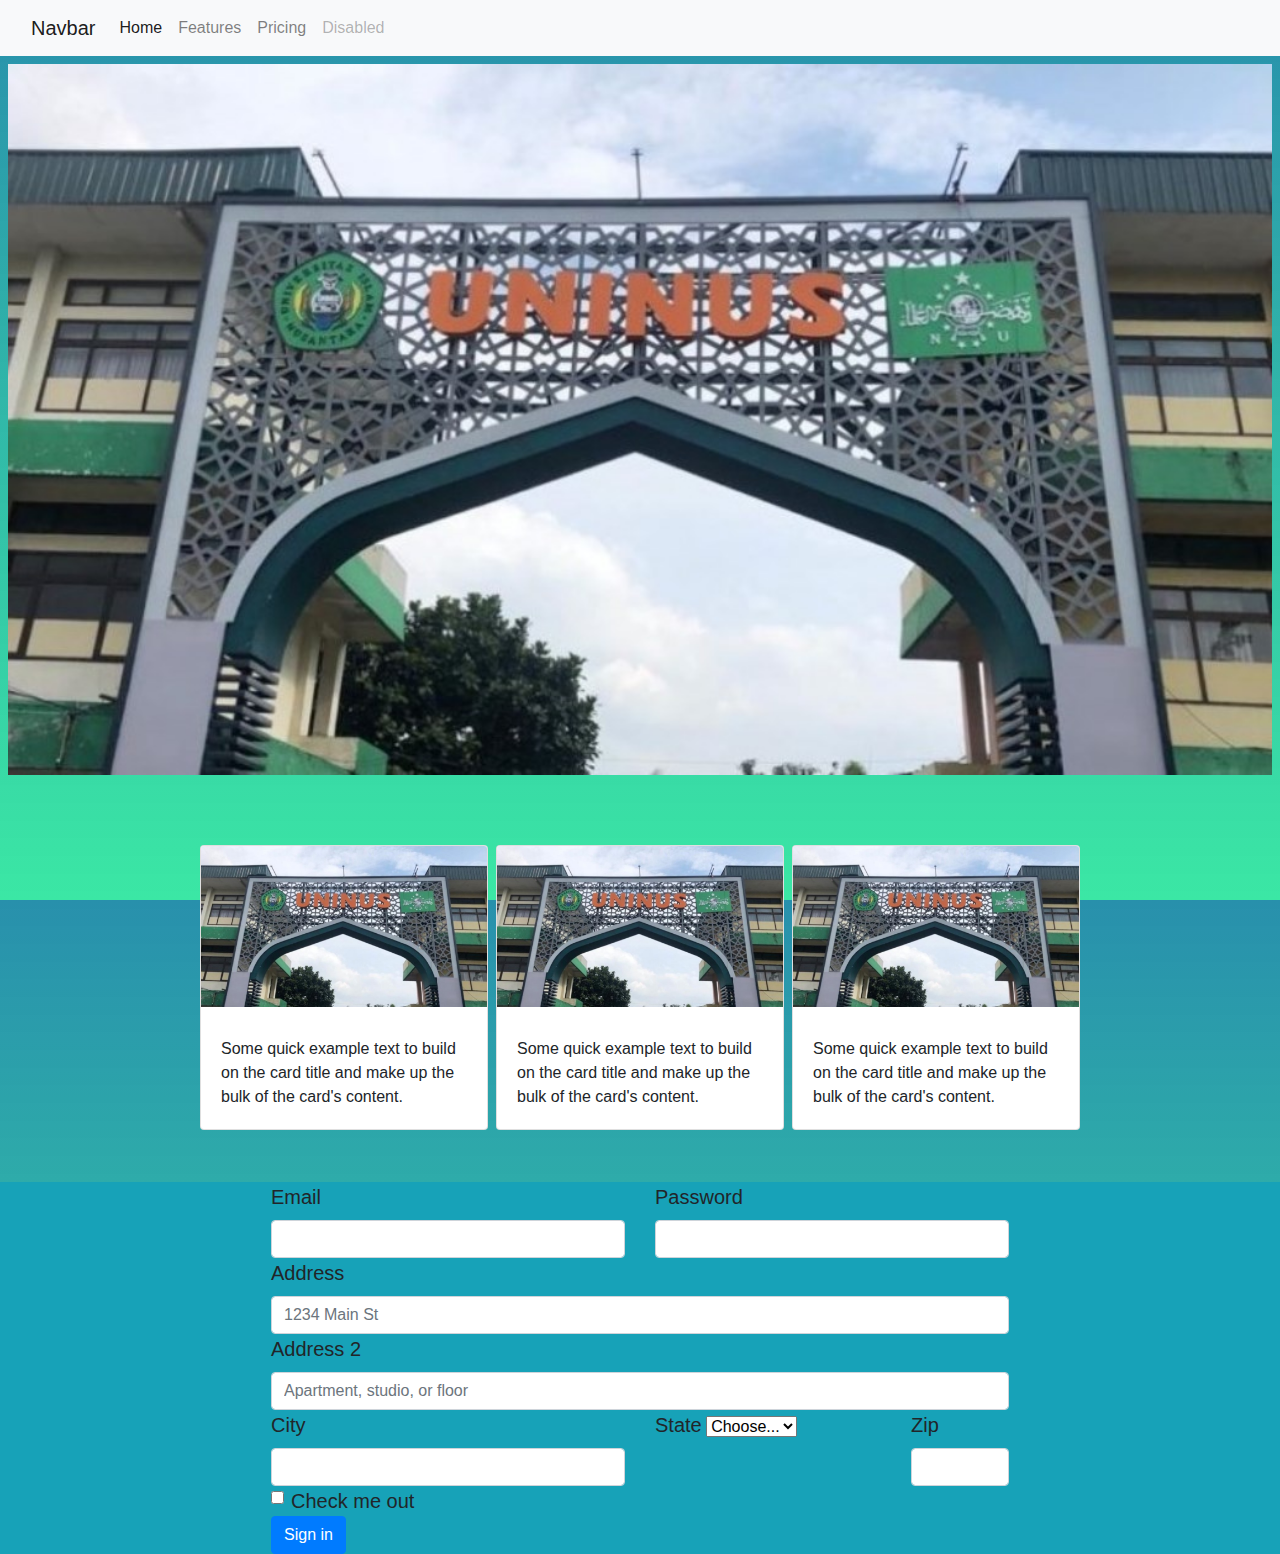
<file: dashboard.html>
<!doctype html>
<html lang="en">
  <head>
    <!-- Required meta tags -->
    <meta charset="utf-8">
    <meta name="viewport" content="width=device-width, initial-scale=1, shrink-to-fit=no">

    <!-- Bootstrap CSS -->
    <link rel="stylesheet" href="https://stackpath.bootstrapcdn.com/bootstrap/4.5.2/css/bootstrap.min.css" integrity="sha384-JcKb8q3iqJ61gNV9KGb8thSsNjpSL0n8PARn9HuZOnIxN0hoP+VmmDGMN5t9UJ0Z" crossorigin="anonymous">
    <link rel="stylesheet" href="style.css">
    
    <title>Dashboard</title>
  </head>
  <body>
    <!-- Navbar -->
    <nav class="navbar navbar-expand-lg navbar-light bg-light">
      <div class="container-fluid">
        <a class="navbar-brand" href="#">Navbar</a>
        <button class="navbar-toggler" type="button" data-bs-toggle="collapse" data-bs-target="#navbarNav" aria-controls="navbarNav" aria-expanded="false" aria-label="Toggle navigation">
          <span class="navbar-toggler-icon"></span>
        </button>
        <div class="collapse navbar-collapse" id="navbarNav">
          <ul class="navbar-nav">
            <li class="nav-item">
              <a class="nav-link active" aria-current="page" href="#">Home</a>
            </li>
            <li class="nav-item">
              <a class="nav-link" href="#">Features</a>
            </li>
            <li class="nav-item">
              <a class="nav-link" href="#">Pricing</a>
            </li>
            <li class="nav-item">
              <a class="nav-link disabled" href="#" tabindex="-1" aria-disabled="true">Disabled</a>
            </li>
          </ul>
        </div>
      </div>
    </nav>

      <div id="carouselExampleSlidesOnly" class="carousel slide m-2 w-100vw" data-bs-ride="carousel">
        <div class="carousel-inner pb-15">
          <div class="carousel-item active">
            <img src="uninus.jpg" class="img-fluid w-100 h-50" alt="...">
        </div>
        <div class="carousel-item">
          <img src="uninus2.jpg" class="d-block w-100" alt="...">
        </div>
        <div class="carousel-item">
          <img src="UNINUS1.jpg" class="d-block w-100" alt="...">
        </div>
      </div>
    </div>
    
    <div class="row p-5 d-flex justify-content-center">

      
      <div class="card m-1" style="width: 18rem;">
        <img src="uninus.jpg" class="card-img-top" alt="...">
        <div class="card-body">
          <p class="card-text">Some quick example text to build on the card title and make up the bulk of the card's content.</p>
      </div>
    </div>
    
    <div class="card m-1" style="width: 18rem;">
      <img src="uninus.jpg" class="card-img-top" alt="...">
      <div class="card-body">
        <p class="card-text">Some quick example text to build on the card title and make up the bulk of the card's content.</p>
      </div>
    </div>
    
    <div class="card m-1" style="width: 18rem;">
      <img src="uninus.jpg" class="card-img-top" alt="...">
      <div class="card-body">
        <p class="card-text">Some quick example text to build on the card title and make up the bulk of the card's content.</p>
      </div>
    </div>
    
  </div>

  <div class="valid d-flex justify-content-center bg-info">
    <form class="row g-3">
      <div class="col-md-6">
      <label for="inputEmail4" class="form-label">Email</label>
      <input type="email" class="form-control" id="inputEmail4">
    </div>
    <div class="col-md-6">
      <label for="inputPassword4" class="form-label">Password</label>
      <input type="password" class="form-control" id="inputPassword4">
    </div>
    <div class="col-12">
      <label for="inputAddress" class="form-label">Address</label>
      <input type="text" class="form-control" id="inputAddress" placeholder="1234 Main St">
    </div>
    <div class="col-12">
      <label for="inputAddress2" class="form-label">Address 2</label>
      <input type="text" class="form-control" id="inputAddress2" placeholder="Apartment, studio, or floor">
    </div>
    <div class="col-md-6">
      <label for="inputCity" class="form-label">City</label>
      <input type="text" class="form-control" id="inputCity">
    </div>
    <div class="col-md-4">
      <label for="inputState" class="form-label">State</label>
      <select id="inputState" class="form-select">
        <option selected>Choose...</option>
        <option>...</option>
      </select>
    </div>
    <div class="col-md-2">
      <label for="inputZip" class="form-label">Zip</label>
      <input type="text" class="form-control" id="inputZip">
    </div>
    <div class="col-12">
      <div class="form-check">
        <input class="form-check-input" type="checkbox" id="gridCheck">
        <label class="form-check-label" for="gridCheck">
          Check me out
        </label>
      </div>
    </div>
    <div class="col-12">
      <button type="submit" class="btn btn-primary">Sign in</button>
    </div>
  </form>

</div>
  <script src="https://cdn.jsdelivr.net/npm/bootstrap@5.2.3/dist/js/bootstrap.bundle.min.js" integrity="sha384-kenU1KFdBIe4zVF0s0G1M5b4hcpxyD9F7jL+jjXkk+Q2h455rYXK/7HAuoJl+0I4" crossorigin="anonymous"></script>
</body>
</html>
</file>
<file: style.css>
body {
    padding: 0;
    margin: 0;
    height: 100vh;
    background: linear-gradient(rgb(40, 144, 172),rgba(10, 225, 142, 0.8));
    /* background-color: rgb(187, 226, 226); */
}

img {
    width: 150px;
    align-items: center;
    padding-bottom: 10px;
}

label {
    font-size: 20px;
}

form {
    width: 60%;
    margin: auto;
}

.col-2 {
    height: 100vh;
}

.container {
    width: 30rem;
    background-color: rgb(255, 255, 255);
    border-radius: 10px;
    border: 1px solid;
    padding: 2rem;
    margin-top: 9em;

}

.valid{
    justify-content: center;
}
</file>
